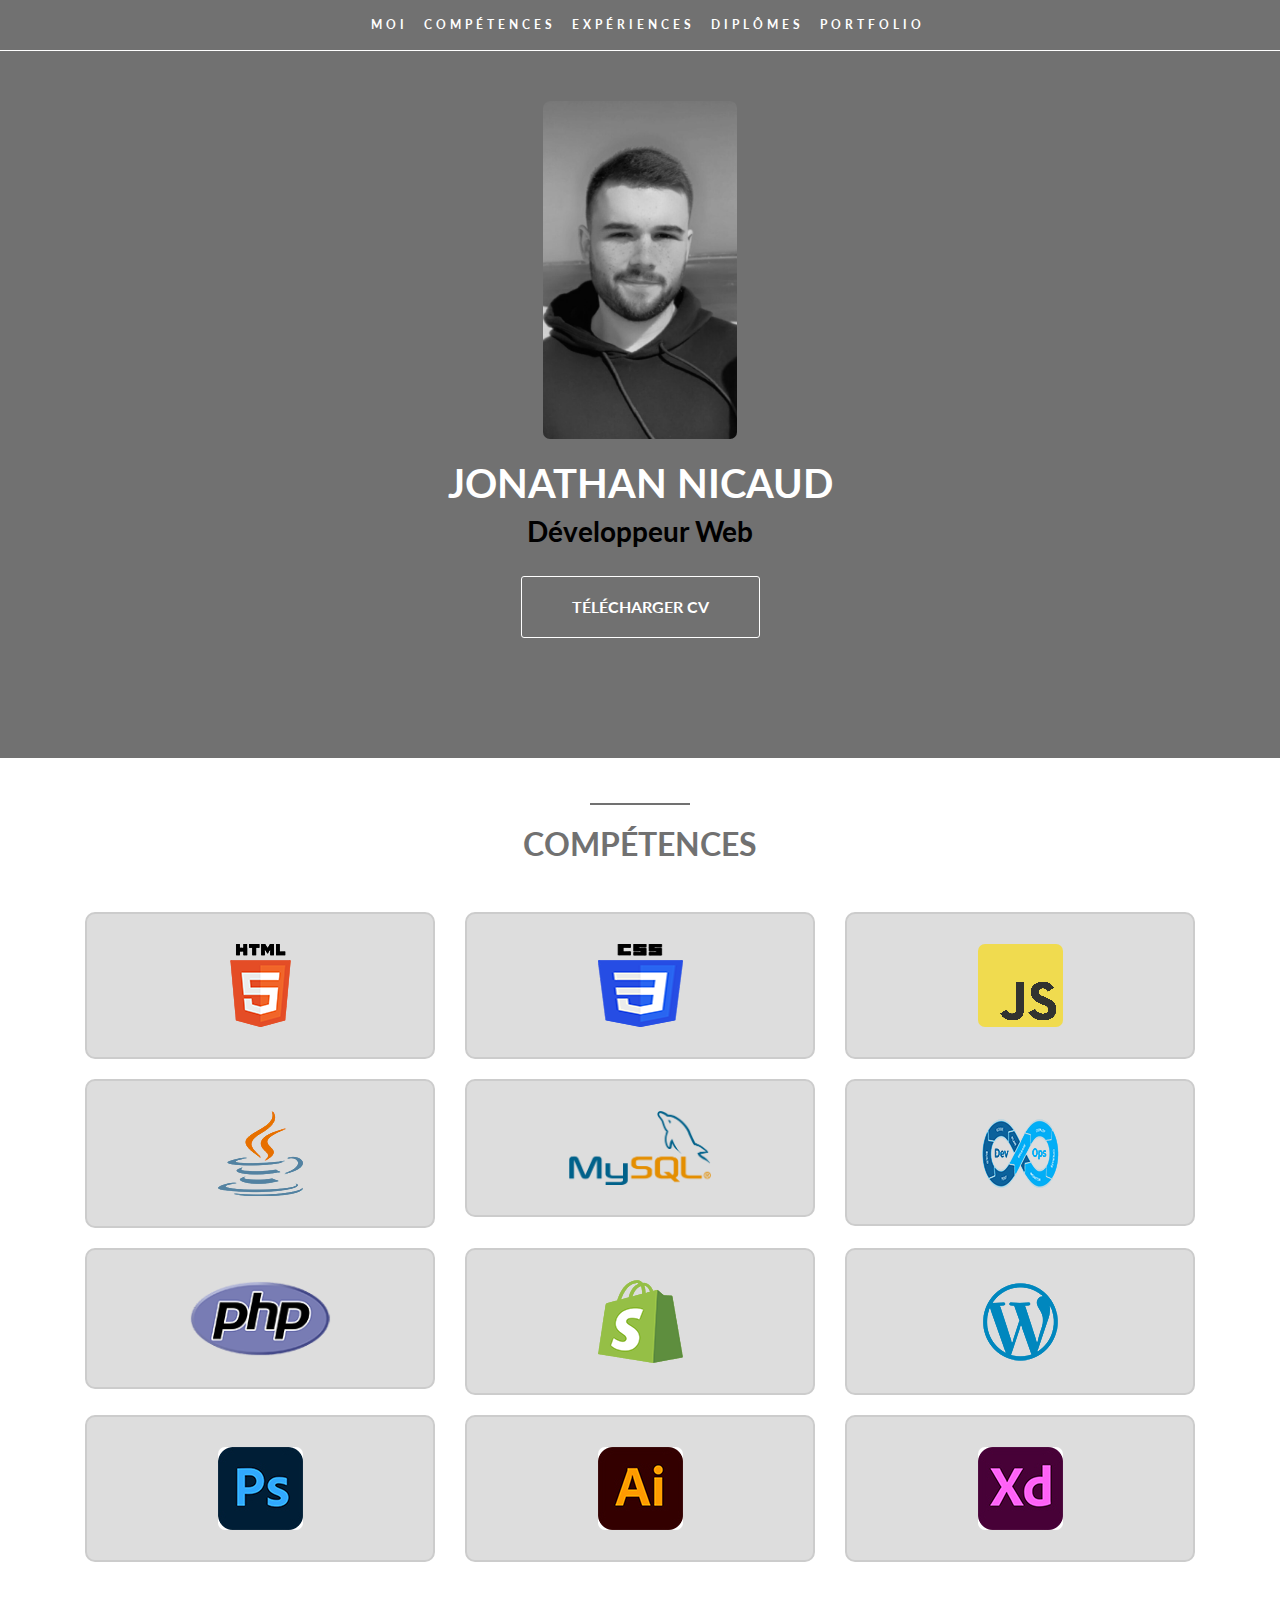
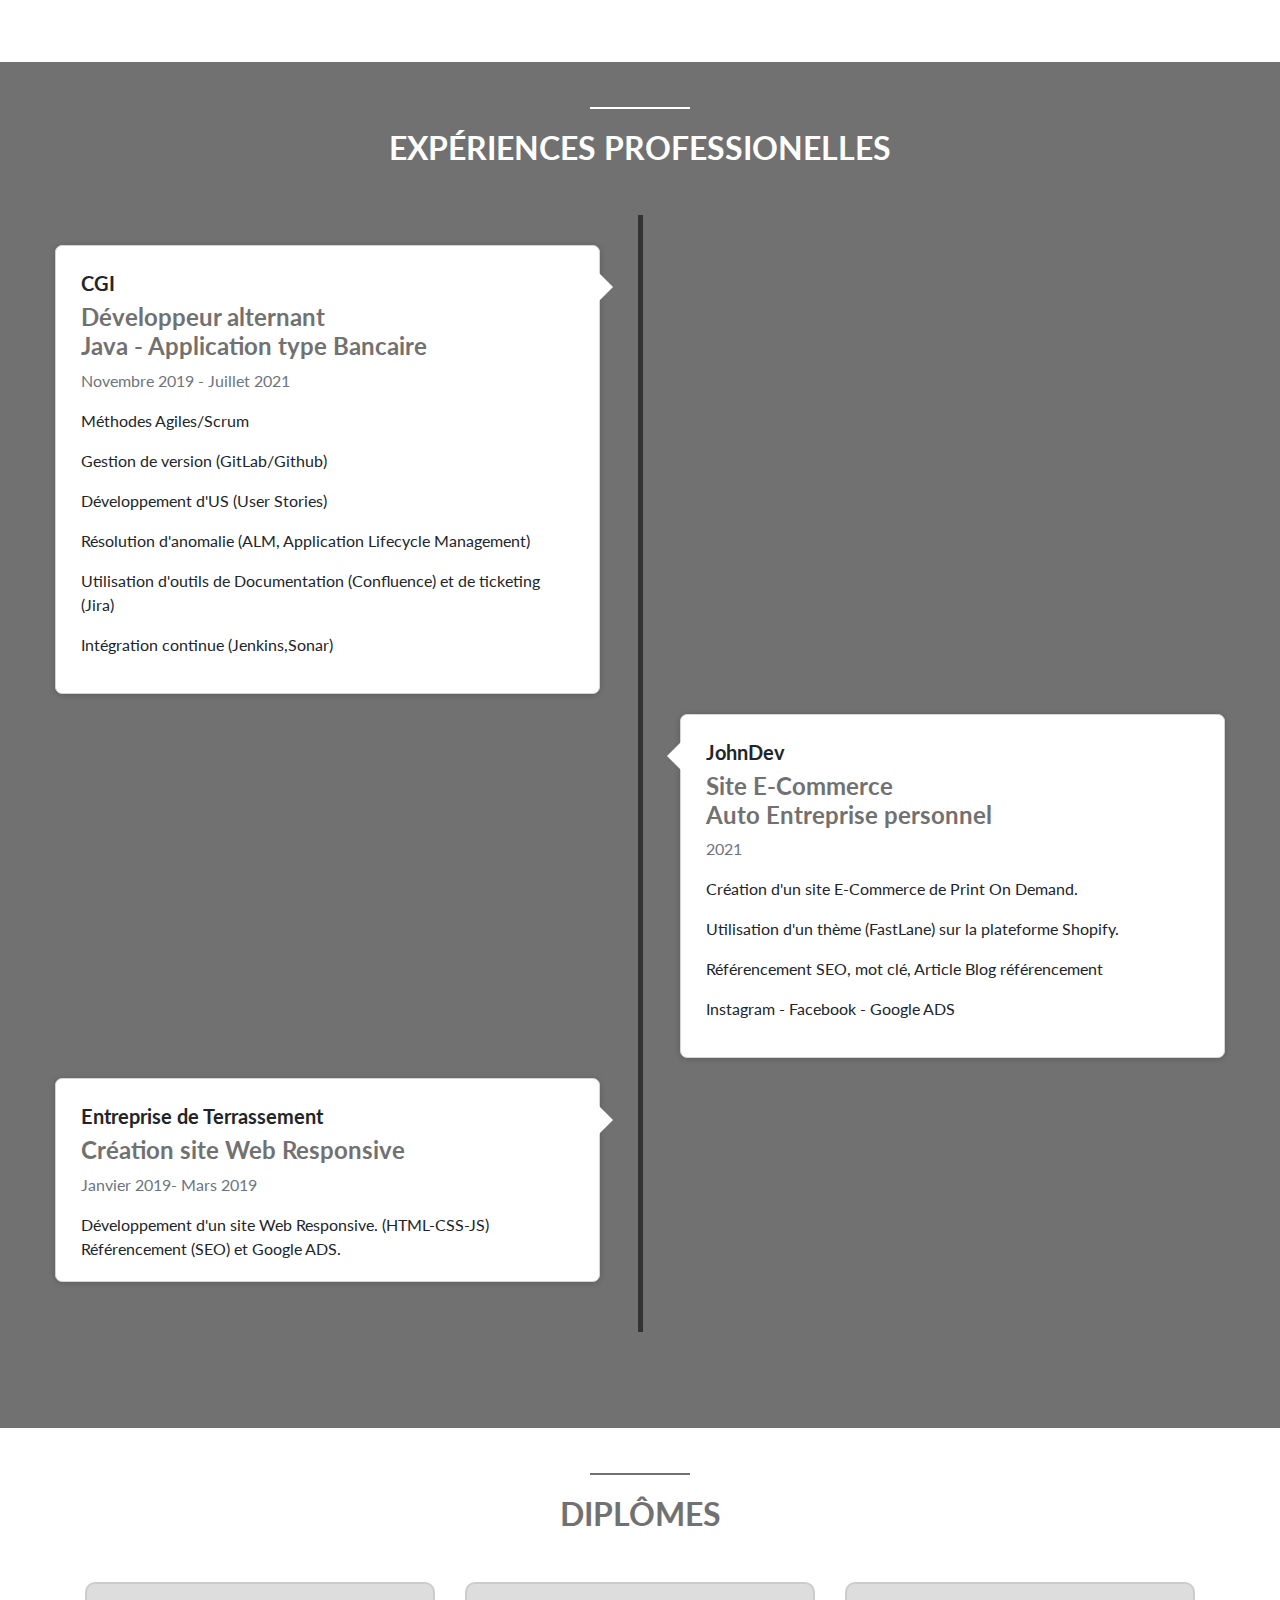
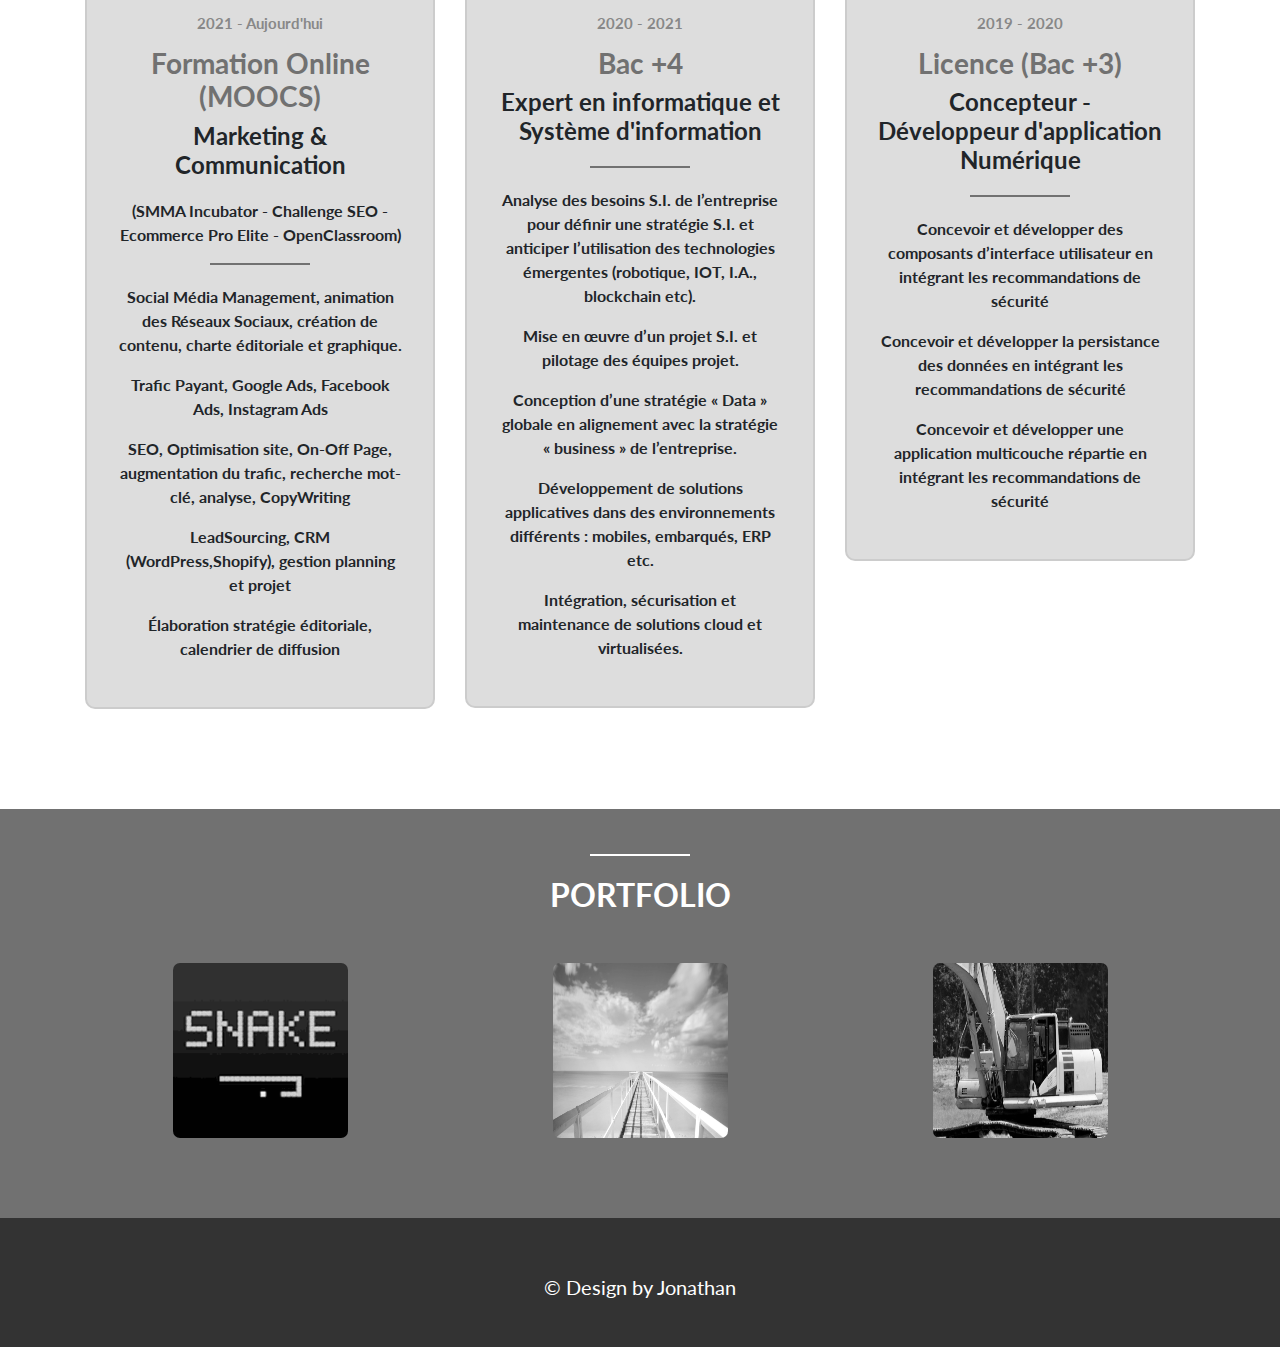
<file: Cv-Jonathan/index.html>
<!DOCTYPE html>
<html>
    <head>
    <title>CV Jonathan</title>
    <meta charset="utf-8"/>
    <meta name="viewport" content="width=device-width, initial-scale=1">
    <link rel="stylesheet" href="https://stackpath.bootstrapcdn.com/bootstrap/4.1.3/css/bootstrap.min.css" >
        
    <link rel="stylesheet" href="https://use.fontawesome.com/releases/v5.4.1/css/all.css" integrity="sha384-5sAR7xN1Nv6T6+dT2mhtzEpVJvfS3NScPQTrOxhwjIuvcA67KV2R5Jz6kr4abQsz" crossorigin="anonymous">
    <script src="https://code.jquery.com/jquery-3.3.1.min.js"></script>
    <script src="https://cdnjs.cloudflare.com/ajax/libs/popper.js/1.14.3/umd/popper.min.js" integrity="sha384-ZMP7rVo3mIykV+2+9J3UJ46jBk0WLaUAdn689aCwoqbBJiSnjAK/l8WvCWPIPm49" crossorigin="anonymous"></script>
<script src="https://stackpath.bootstrapcdn.com/bootstrap/4.1.3/js/bootstrap.min.js" integrity="sha384-ChfqqxuZUCnJSK3+MXmPNIyE6ZbWh2IMqE241rYiqJxyMiZ6OW/JmZQ5stwEULTy" crossorigin="anonymous"></script>
    <link href="https://fonts.googleapis.com/css?family=Lato" rel="stylesheet">
    <link rel="stylesheet" href="CSS/style.css">
    <script src="JS/script.js"></script>
  </head>

  <body data-spy="scroll" data-target=".navbar" data-offset="60">

      
    <nav class="navbar navbar-expand-md navbar-dark sticky-top">
        <a class="navbar-brand" href="#"></a>

        <button class="navbar-toggler" type="button" data-toggle="collapse" data-target="#myNavbar">
                <i class="fas fa-bars fa-lg"></i>
        </button>
        
        <div class="collapse navbar-collapse justify-content-center" id="myNavbar">
            <ul class="nav nav-pills navbar-nav">
                <li class="nav-item"><a class="nav-link" href="#about">Moi</a></li>
                <li class="nav-item"><a class="nav-link" href="#skills">Compétences</a></li>
                <li class="nav-item"><a class="nav-link" href="#experience">Expériences</a></li>
                <li class="nav-item"><a class="nav-link" href="#diplome">Diplômes</a></li>
                <li class="nav-item"><a class="nav-link" href="#portfolio">Portfolio</a></li>
            </ul>
        </div>
    </nav>

    <section id="about" class="container-fluid">
        <div class="col-8 col-lg-4 profile-picture">
            <img src="Images/image0.jpg" alt="Jonathan">
        </div>
        <div class="heading">
            <h1>Jonathan Nicaud</h1>
            <h3>Développeur Web</h3>
            <a href="Docs/CV-Jonathan.pdf" target="blank" class="button1">Télécharger CV</a>
        </div>
    </section>

          <section id="skills">
            <div class="grey-divider"></div>
            <div class="heading">
                <h2>Compétences</h2>
            </div>
            <div class="container">
                <div class="row">
                    <div class="col-lg-4">
                        <div class="imgCompetence">
                            <img src="Images/Html.png" alt="HTML">
                        </div>
                    </div>
                    <div class="col-lg-4">
                        <div class="imgCompetence">
                            <img src="Images/css.png" alt="CSS">
                        </div>
                    </div>
                    <div class="col-lg-4">
                        <div class="imgCompetence">
                            <img src="Images/JS.png" alt="JS">
                        </div>
                    </div>
                </div>        
                <div class="row">
                    <div class="col-lg-4">
                        <div class="imgCompetence">
                            <img src="Images/Java.png" alt="HTML">
                        </div>
                    </div>
                    <div class="col-lg-4">
                        <div class="imgCompetence">
                            <img src="Images/MySQL.png" alt="HTML">
                        </div>
                    </div>
                    <div class="col-lg-4">
                        <div class="imgCompetence">
                            <img src="Images/DevOps.png" alt="HTML">
                        </div>
                    </div>
                </div>
                <div class="row">
                    <div class="col-lg-4">
                        <div class="imgCompetence">
                            <img src="Images/711px-PHP-logo.png" alt="HTML">
                        </div>
                    </div>
                    <div class="col-lg-4">
                        <div class="imgCompetence">
                            <img src="Images/Shopify.png" alt="HTML">
                        </div>
                    </div>
                    <div class="col-lg-4">
                        <div class="imgCompetence">
                            <img src="Images/WP.png" alt="HTML">
                        </div>
                    </div>
                </div>
                <div class="row">
                    <div class="col-lg-4">
                        <div class="imgCompetence">
                            <img src="Images/AdobePS.jpg" alt="PS">
                        </div>
                    </div>
                    <div class="col-lg-4">
                        <div class="imgCompetence">
                            <img src="Images/AdobeAI.jpg" alt="AI">
                        </div>
                    </div>
                    <div class="col-lg-4">
                        <div class="imgCompetence">
                            <img src="Images/AdobeXD.jpg" alt="XD">
                        </div>
                    </div>
                </div>  
            <!--<div class="progress"> 
                        <div class="progress-bar" role="progressbar" aria-valuenow="60" aria-valuemin="0" aria-valuemax="100" style="width:70%">
                            <h5>HTML 70%</h5>
                        </div>
                    </div>
                    <div class="progress"> 
                        <div class="progress-bar" role="progressbar" aria-valuenow="60" aria-valuemin="0" aria-valuemax="100" style="width:70%">
                            <h5>CSS 70%</h5>
                        </div>
                    </div>
                    <div class="progress"> 
                        <div class="progress-bar" role="progressbar" aria-valuenow="30" aria-valuemin="0" aria-valuemax="100" style="width:50%">
                            <h5>JAVASCRIPT 50%</h5>
                        </div>
                    </div>
                    <div class="progress"> 
                        <div class="progress-bar" role="progressbar" aria-valuenow="30" aria-valuemin="0" aria-valuemax="100" style="width:70%">
                            <h5>BOOTSTRAP 70%</h5>
                        </div>
                    </div>
                </div>
                <div class="col-lg-6">
                    <div class="progress"> 
                        <div class="progress-bar" role="progressbar" aria-valuenow="30" aria-valuemin="0" aria-valuemax="100" style="width:50%">
                            <h5>JQUERY 50%</h5>
                        </div>
                    </div>
                    <div class="progress"> 
                        <div class="progress-bar" role="progressbar" aria-valuenow="60" aria-valuemin="0" aria-valuemax="100" style="width:60%">
                            <h5>PHP 60%</h5>
                        </div>
                    </div>
                    <div class="progress"> 
                        <div class="progress-bar" role="progressbar" aria-valuenow="30" aria-valuemin="0" aria-valuemax="100" style="width:60%">
                            <h5>MySQL 60%</h5>
                        </div>
                    </div>
                    <div class="progress"> 
                        <div class="progress-bar" role="progressbar" aria-valuenow="30" aria-valuemin="0" aria-valuemax="100" style="width:50%">
                            <h5>C# 50%</h5>
                        </div>
                    </div> 
                </div> -->
            </div> 
        </section>

        <section id="experience">
        
            <div class="container">
                <div class="white-divider"></div> <!-- White divider correspond à la barre blanche entre les sections -->
                 <div class="heading">
                    <h2>Expériences Professionelles</h2>
                </div>
                <ul class="timeline">
                    <li>
                        <div class="timeline-badge"><span class="fas fa-briefcase"></span></div>
                        <div class="timeline-panel-container">
                            <div class="timeline-panel">
                                <div class="timeline-heading">
                                    <h3>CGI</h3>
                                    <h4>Développeur alternant<br>Java - Application type Bancaire</h4>
                                    <p class="text-muted"><small class="fas fa-clock"></small>Novembre 2019 - Juillet 2021</p>
                                </div>
                                <div class="timeline-body">
                                    <p>Méthodes Agiles/Scrum</p>
                                    <p>Gestion de version (GitLab/Github)</p>
                                    <p>Développement d'US (User Stories)</p>
                                    <p>Résolution d'anomalie (ALM, Application Lifecycle Management)</p>
                                    <p>Utilisation d'outils de Documentation (Confluence) et de ticketing (Jira)</p>
                                    <p>Intégration continue (Jenkins,Sonar)</p>
                                </div>
                            </div>
                        </div>
                    </li>
                    <li>
                        <div class="timeline-badge"><span class="fas fa-briefcase"></span></div>
                        <div class="timeline-panel-container-inverted">
                            <div class="timeline-panel">
                                <div class="timeline-heading">
                                    <h3>JohnDev</h3>
                                    <h4>Site E-Commerce<br>Auto Entreprise personnel</h4>
                                    <p class="text-muted"><small class="fas fa-clock"></small> 2021 </p>
                                </div>
                                <div class="timeline-body">
                                    <p>Création d'un site E-Commerce de Print On Demand.</p>
                                    <p>Utilisation d'un thème (FastLane) sur la plateforme Shopify.</p>
                                    <p>Référencement SEO, mot clé, Article Blog référencement</p>
                                    <p>Instagram - Facebook - Google ADS</p>
                                </div>
                            </div>
                        </div>
                    </li>
                    <li>
                        <div class="timeline-badge"><span class="fas fa-briefcase"></span></div>
                        <div class="timeline-panel-container">
                            <div class="timeline-panel">
                                <div class="timeline-heading">
                                    <h3>Entreprise de Terrassement</h3>
                                    <h4>Création site Web Responsive</h4>
                                    <p class="text-muted"><small class="fas fa-clock"></small> Janvier 2019- Mars 2019</p>
                                </div>
                                <div class="timeline-body">
                                    Développement d'un site Web Responsive. (HTML-CSS-JS)<br>
                                    Référencement (SEO) et Google ADS.
                                </div>
                            </div>
                        </div>
                    </li>
                </ul>
            </div>
            
        </section>
      
      <section id="diplome">
            <div class="container">
                 <div class="grey-divider"></div>
                <div class="heading">
                    <h2>Diplômes</h2>
                </div>
                <div class="row">
                    <div class="col-lg-4">
                        <div class="diplome-block">
                            <h5>2021 - Aujourd'hui</h5>
                            <span class="fas fa-graduation-cap"></span>
                            <h3>Formation Online (MOOCS)</h3>
                            <h4>Marketing & Communication</h4>
                            <p>(SMMA Incubator - Challenge SEO -Ecommerce Pro Elite - OpenClassroom)</p>
                            <div class="grey-divider"></div>
                            <p>Social Média Management, animation des Réseaux Sociaux, création de contenu, charte éditoriale et graphique.</p>
                            <p>Trafic Payant, Google Ads, Facebook Ads, Instagram Ads</p>
                            <p>SEO, Optimisation site, On-Off Page, augmentation du trafic, recherche mot-clé, analyse, CopyWriting</p>
                            <p>LeadSourcing, CRM (WordPress,Shopify), gestion planning et projet</p>
                            <p>Élaboration stratégie éditoriale, calendrier de diffusion</p>
                        </div>
                    </div>
                    <div class="col-lg-4">
                        <div class="diplome-block">
                            <h5>2020 - 2021</h5>
                            <span class="fas fa-graduation-cap"></span>
                            <h3>Bac +4</h3>
                            <h4>Expert en informatique et Système d'information</h4>
                            <div class="grey-divider"></div>
                            <p>Analyse des besoins S.I. de l’entreprise pour définir une stratégie S.I. et anticiper l’utilisation des technologies émergentes (robotique, IOT, I.A., blockchain etc).</p>
                            <p>Mise en œuvre d’un projet S.I. et pilotage des équipes projet.</p>
                            <p>Conception d’une stratégie « Data » globale en alignement avec la stratégie « business » de l’entreprise.</p>
                            <p>Développement de solutions applicatives dans des environnements différents : mobiles, embarqués, ERP etc.</p>
                            <p>Intégration, sécurisation et maintenance de solutions cloud et virtualisées.</p>
                        </div>
                    </div>
                    <div class="col-lg-4">
                        <div class="diplome-block">
                            <h5>2019 - 2020</h5>
                            <span class="fas fa-graduation-cap"></span>
                            <h3>Licence (Bac +3)</h3>
                            <h4>Concepteur - Développeur d'application Numérique</h4>
                            <div class="grey-divider"></div>
                            <p>Concevoir et développer des composants d’interface utilisateur en intégrant les recommandations de sécurité</p>
                            <p>Concevoir et développer la persistance des données en intégrant les recommandations de sécurité</p>
                            <p>Concevoir et développer une application multicouche répartie en intégrant les recommandations de sécurité</p>
                        </div>
                    </div>
                </div>
            </div>
        </section>
        
      <section id="portfolio">
            <div class="container">
                <div class="white-divider"></div>
                <div class="heading">
                    <h2>Portfolio</h2>
                </div>
                <div class="row">
                    <div class="col-md-4">
                        <a href="Docs/Jeux%20Serpent%20(JavaScript)/" target="_blank">
                            <img class="img-snake" src="Images/t%C3%A9l%C3%A9chargement.png" alt="Snake">
                        </a>
                    </div>
                    <div class="col-md-4">
                        <a href="Docs/WebSite/Index.html" target="_blank">
                            <img class="img-TravelAgency" src="Images/main.jpg" alt="TravelAgency">
                        </a>
                    </div>
                     <div class="col-md-4">
                        <a href="https://nicaud-terrassements.fr" target="_blank">
                            <img class="img-snake" src="Images/NcdTerre.png" alt="Terrassement">
                        </a>
                    </div>
                </div>
            </div>  
        </section>
    
        <footer class="text-center">
            <a href="#about">
                <span class="fas fa-chevron-up"></span>
            </a>
            <h5>© Design by Jonathan</h5>
        </footer>
      
  </body>
    
</html>
</file>
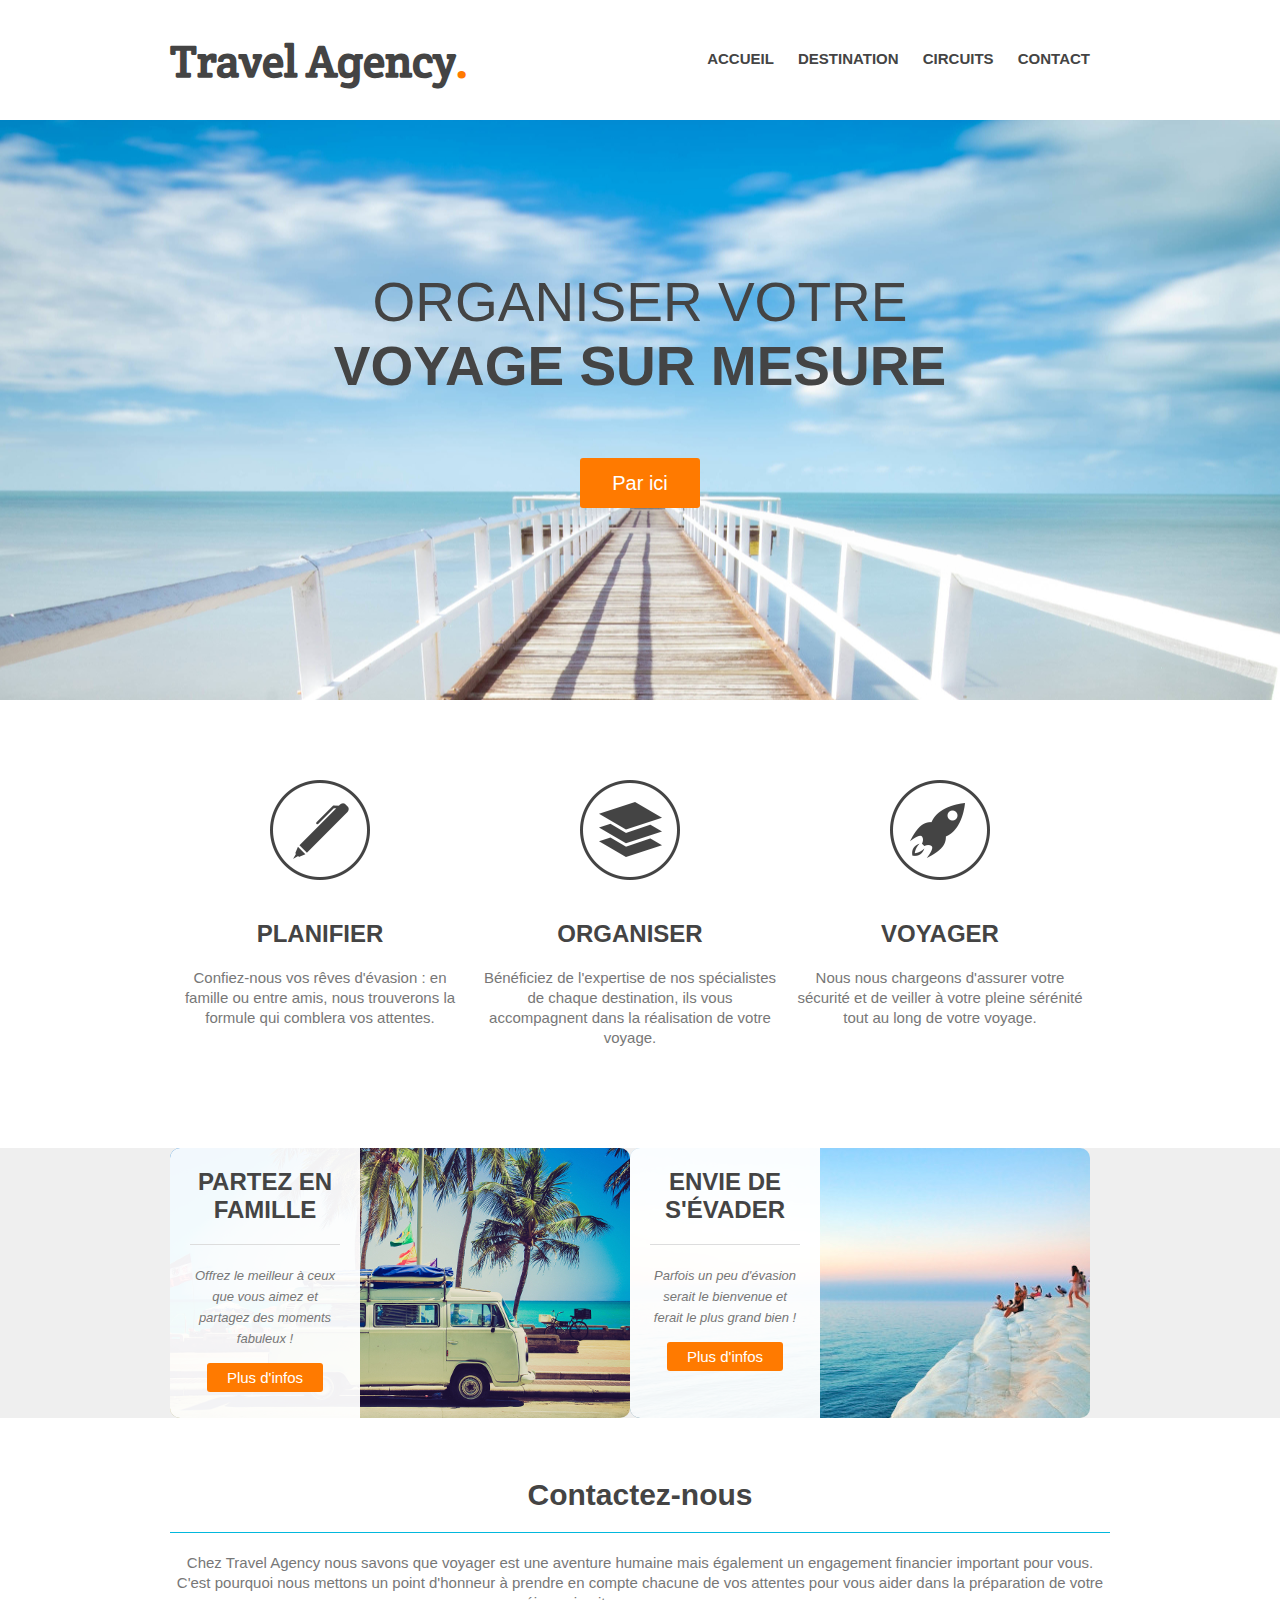
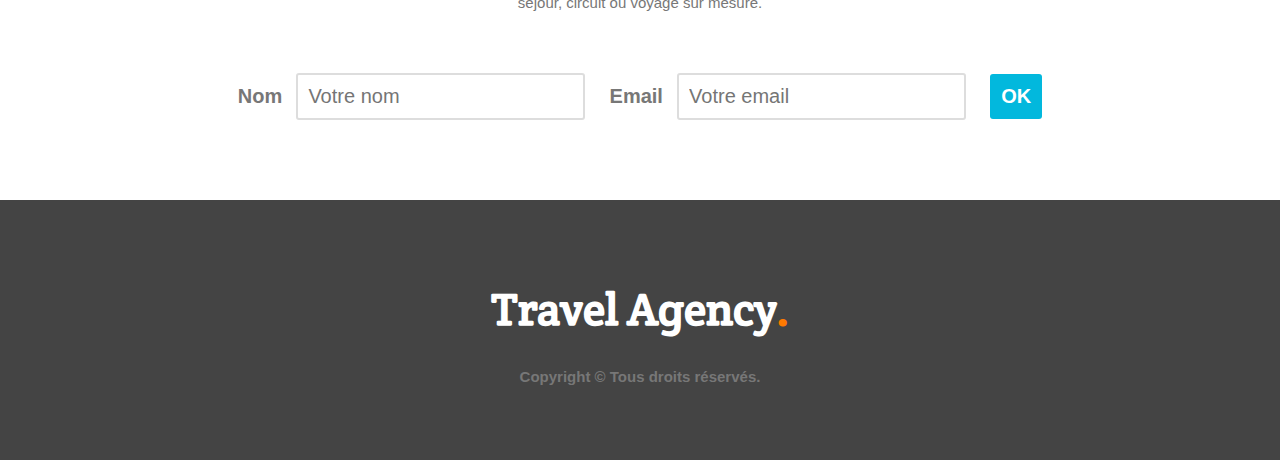
<file: Cv-Jonathan/Docs/WebSite/Index.html>
<!DOCTYPE HTML>
<html>
    <head>
        <meta charset="utf-8">
        <link href="Styles.css" rel="stylesheet">
        <link href='http://fonts.googleapis.com/css?family=Crete+Round' rel="stylesheet">
        <title>Travel Agency</title>
    </head>
    
    <body>
        
        <header>
            <div class="wrapper">
                <h1>Travel Agency<span class="orange">.</span></h1>
                <nav>
                    <ul>
                        <li><a href="#main-image">Accueil</a></li>
                        <li><a href="#steps">Destination</a></li>
                        <li><a href="#possibilities">Circuits</a></li>
                        <li><a href="#contact">Contact</a></li>
                    </ul>
                </nav>
            </div>
        </header>
        
        <section id="main-image">
            <div class="wrapper">
                <h2>Organiser votre<br><strong>voyage sur mesure</strong></h2>
                <a  href="#" class="button-1">Par ici</a>
            </div>
        </section>
        
        <section id="steps">
            <div class="wrapper">
                <ul>
                    <li id="steps-1">
                        <h4>Planifier</h4>
                        <p>Confiez-nous vos rêves d'évasion : en famille ou entre amis, nous trouverons la formule qui comblera vos attentes.</p>
                    </li>
                    <li id="steps-2">
                        <h4>Organiser</h4>
                        <p>Bénéficiez de l'expertise de nos spécialistes de chaque destination, ils vous accompagnent dans la réalisation de votre voyage.</p>
                    </li>
                    <li id="steps-3">
                        <h4>Voyager</h4>
                        <p>Nous nous chargeons d'assurer votre sécurité et de veiller à votre pleine sérénité tout au long de votre voyage.</p>
                    </li>
                    <div class="clear"></div>
                </ul>
            </div>
        </section>
        
        <section id="possibilities">
            <div class="wrapper">
                <article style="background-image: url(Images/article-image-1.jpg);">
                    <div class="overlay">
                        <h4>Partez en famille</h4>
                        <p><small>Offrez le meilleur à ceux que vous aimez et partagez des moments fabuleux !</small></p>
                         <a href="#" class="button-2">Plus d'infos</a>
                    </div>
                </article>
                
                <article style="background-image: url(Images/article-image-2.jpg);">
                    <div class="overlay">
                        <h4>Envie de s'évader</h4>
                        <p><small>Parfois un peu d'évasion serait le bienvenue et ferait le plus grand bien !</small></p>
                         <a href="#" class="button-2">Plus d'infos</a>
                    </div>
                </article>
                
                <div class="clear"></div>
                
            </div>
        </section>
        
        <section id="contact">
            <div class="wrapper">
                <h3>Contactez-nous</h3>
                <p>Chez Travel Agency nous savons que voyager est une aventure humaine mais également un engagement financier important pour vous. C'est pourquoi nous mettons un point d'honneur à prendre en compte chacune de vos attentes pour vous aider dans la préparation de votre séjour, circuit ou voyage sur mesure.</p>
                
                <form>
                    <label for="name">Nom</label>
                    <input type="text" id="name" placeholder="Votre nom">
                    
                      <label for="name">Email</label>
                    <input type="text" id="email" placeholder="Votre email">
                    
                    <input type="submit" value ="OK" class="button-3">
                </form>
            </div>
        </section>
        
        <footer>
            <div class="wrapper">
                <h1>Travel Agency<span class="orange">.</span></h1>
                <div class="copyright">Copyright © Tous droits réservés.</div>
            </div>
        </footer>
        
    </body>
    
</html>
</file>
<file: Cv-Jonathan/CSS/style.css>
/* GENERAL */
body
{
    font-family: 'Lato', sans-serif;
}
h1,h2,h3,h4,h5,h6
{
    font-weight: bold;
}
img
{
    max-width: 50%;
    height: auto;
    border-radius: 7px;
}
ul,ol
{
    list-style:none;
}
section
{
    padding: 45px 0px 80px 0;
}
section .heading
{
    text-align: center;
    padding-bottom: 40px;
}
section .heading h2
{
    text-transform: uppercase;
    font-weight: bold;
}
.grey-divider /* Ligne rouge au dessus de compétence */
{
    width: 100px;
    height: 2px;
    background: #717171;
    margin: 0 auto 20px;

}
.white-divider /* Ligne blanche au dessus de Experience */
{
    width: 100px;
    height: 2px;
    background: #fff;
    margin: 0 auto 20px;
}


/* MENU */
.navbar 
{
    background-color: #717171;
    font-size: 12px;
    border-bottom: 1px solid #fff;
    letter-spacing: 4px;
    text-transform: uppercase;
    font-weight: bold;
}
.nav-pills .nav-link
{
    color: #fff !important;
    text-align: center;
}
.nav-pills .nav-link.active,  .nav-pills .nav-link:hover
{
    color: #717171 !important;
    background-color: #fff !important;
}
.navbar-toggler
{
    color: #fff !important;
    border-style: none;
}

/* ABOUT */
#about
{
    padding-top: 50px;
    background: #717171;
}

.profile-picture
{
    text-align: center;
    margin: 0 auto;
    float: none;
}
#about .heading h1
{
    color: #fff;
    text-transform: uppercase;
    margin-top: 20px;
}
#about .heading h3
{
    color: #000;
}
.button1
{
    font-weight: bold;
    text-transform: uppercase;
    color: white;
    border: 1px solid white;
    display: inline-block;
    margin-top:  20px;
    padding: 18px 50px;
    border-radius: 3px;
    transition: all 0.3s ease-in 0s;
}
.button1:hover
{
    background: white;
    color: #717171;
    text-decoration: none;
}

/* SKILLS */
#skills
{
    background: #fff;
}

#skills .heading h2 
{
    color: #717171;
}
#skills .progress
{
    height: auto;
    margin: 30px 20px;
    background: #ddd;
}
#skills .progress-bar
{
    background: #717171;
}
#skills .progress h5
{
    margin-top: 5px;
    text-shadow: 1px 1px 1px #000;
}
.imgCompetence
{
    width:100%;
    margin: 0 auto;
    text-align: center;
    padding: 30px;
    background: #ddd;
    border-radius: 10px;
    border: 2px solid #ccc;
    margin-bottom: 20px;

}


/* EXPERIENCE */
#experience
{
    background: #717171;
}
#experience .heading h2
{
    color: #fff;
}
.timeline
{
    padding: 30px 10px;
    position: relative;
}
.timeline:before
{
    top: 0;
    bottom: 0;
    position: absolute;
    content: " ";
    width: 5px;
    background-color: #333;
    left: 50%;
    margin-left: -2.5px;
}
.timeline > li
{
    margin-bottom: 20px;
    position: relative;
}
.timeline > li:after
{
    clear: both;
}
.timeline > li:before, .timeline > li:after
{
    content: " ";
    display: table;
}
.timeline li .timeline-badge
{
    color: #717171;
    width: 50px;
    line-height: 50px;
    font-size: 20px;
    text-align: center;
    position: absolute;
    top: 16px;
    left: 50%;
    margin-left: -25px;
    background-color: #ddd;
    border-radius: 50%;
}
.timeline-panel-container
{
    width: 50%;
    float: left;
}
.timeline-panel-container-inverted
{
    width: 50%;
    float: right;
}
.timeline-panel
{
    width: 100%;
    float: right;
    margin-right: 40px;
    border: 1px solid #d4d4d4;
    border-radius: 7px;
    padding: 20px 25px;
    position: relative;
    box-shadow: 0 1px 6px rgba(0,0,0, 0.175);
    background: #fff;
}
.timeline-panel-container-inverted .timeline-panel
{
    float: left;
    margin-left: 40px;
}
.timeline-panel:after
{
    position:absolute;
    top: 27px;
    right: -14px;
    display:inline-block;
    border-top: 14px solid transparent;
    border-left: 14px solid #fff;
    border-right: 0 solid #fff;
    border-bottom: 14px solid transparent;
    content: " ";
}
.timeline-panel-container-inverted .timeline-panel:after
{
    border-left-width: 0;
    border-right-width: 14px;
    left: -14px;
    right: auto;
}
.timeline-heading h3
{
    margin-top: 5px;
    font-size: 20px;
}
.timeline-heading h4
{
     color: #717171;
}


/* DIPLOMES */
#diplome
{
    background: #fff;
}
#diplome .heading h2
{
    color: #717171;
}
.diplome-block
{
    width:100%;
    margin: 0 auto;
    text-align: center;
    padding: 30px;
    background: #ddd;
    border-radius: 10px;
    border: 2px solid #ccc;
    margin-bottom: 20px;

}
.diplome-block h5
{
    color: #888;
    font-size: 15px;
    margin-bottom: 15px;
}
.diplome-block .fas
{
    font-size: 35px;
}
.diplome-block h3
{
     color: #717171;
}
.diplome-block h4
{
   margin-bottom: 20px;
}
.diplome-block p
{
  font-weight: bold;
}
.diplome-block .red-divider
{
    margin-bottom: 20px;
}


/* PORTFOLIO */
#portfolio
{
    background: #717171;
}
#portfolio .heading h2
{
    color: #fff;
}
#portfolio img /* à changer pour centrer l'image */
{
    width: 100%;
    height: 100%;
    display: block;
    margin-left: auto;
    margin-right: auto;
    filter: grayscale(100%);
    -webkit-filter: grayscale(100%);
}
#portfolio img:hover /* lorsque l'on passe la souris dessus */
{
     filter: none;
    -webkit-filter: none; 
}
#portfolio .col-md-6 /* pour les colonnes, si col-md-4, margin = 20px; */
{
    margin-bottom: 40px;
}

/* RECOMMANDATION

#recommandations
{
    background: #fff;
}
#recommandations .heading h2
{
    color: #717171;
}
.fas.fa-chevron-left, .fas.fa-chevron-right
{
    background-image: none;
    color: #717171;
}
.carousel-indicators
{
    bottom: 0px;
}
.carousel-indicators li
{
    width: 10px;
    height: 10px;
    border-radius: 100%;
    border: 1px solid #717171;
}
.carousel-indicators li.active
{
    background-color: #717171;
}
#myCarousel .carousel-item
{
    padding: 40px 30px;
}
#myCarousel .carousel-item h3
{
    color: #717171;
    font-style: italic;
} */


/* FOOTER */
footer
{
    background: #333;
    padding: 20px 0 40px;
}
footer .fas{
    font-size:  25px;
    margin: 20px;
    color: #717171;
    height: 30px;
}
footer .fas:hover
{
    font-size:  27px;
}
footer h5
{
    color: #fff;
    font-weight: normal;
}
</file>
<file: Cv-Jonathan/Docs/WebSite/Styles.css>
/* GENERAL */

*
{
    margin: 0;
    padding: 0;
}
body
{
    font-family: Arial,sans-serif;
    font-size: 15px;
}
h1,h2,h3,h4
{
    color: #444;
}
h1
{
    font-family: 'Crete Round', serif;
    font-size: 45px;
}
h2
{
    font-size: 55px;
}
h3
{
    font-size: 30px;
}
h4
{
    font-size: 24px;
}
p
{
    line-height: 20px;
    color: #777;
}
ul
{
    list-style: none;
}
a
{
    text-decoration: none;
    color: #444;
}
.wrapper
{
    width: 940px;
    margin: 0 auto;
    padding: 0 10px;
}
.orange
{
    color: #ff7a00;
}
.clear
{
    clear:both;
}
small
{
    font-size: 13px;
    font-style: italic;
}

/* HEADER */

header
{
    height: 120px;
}
header h1
{
    float: left;
    margin-top: 32px;
}
header nav
{
    float: right;
    margin-top: 50px;
}
header nav ul li
{
    display: inline-block;
}
header nav ul li a
{
    text-transform: uppercase;
    font-weight: bold;
    margin-right: 20px;
}

/* MAIN IMAGE */

#main-image
{
    height: 580px;
    background: url('Images/main.jpg')center;
}
#main-image h2
{
    font-weight: normal;
    text-transform: uppercase;
    text-align: center;
    padding: 150px 0 40px 0;
    margin-bottom: 20px;
}
.button-1
{
    display: block;
    width: 120px;
    height: 50px;
    background: #ff7a00;
    color: #fff;
    font-size: 20px;
    margin: 0 auto;
    line-height: 50px;
    text-align: center;
    border-radius: 3px;
}
.button-1:hover
{
   background: #02b8dd; 
}

/* STEPS */

#steps ul
{
    margin: 80px 0;
}
#steps ul li
{
    width: 300px;
    float:left;
    padding-top: 140px;
    text-align: center;
    margin-right: 10px;
}
#steps h4
{
    text-transform: uppercase;
    margin-bottom: 20px;
}
#steps p
{
    margin-bottom: 20px;
}
#steps-1
{
    background: url('Images/steps-icon-1.png') no-repeat top center;
}
#steps-2
{
    background: url('Images/steps-icon-2.png') no-repeat top center;
}
#steps-3
{
     background: url('Images/steps-icon-3.png')no-repeat top center;
}

/* POSSIBILITIES */

#possibilities
{
    background-color: #efefef;
    padding: 60p 0;
}
#possibilities article
{
    width: 460px;
    height: 270px;
    float:left;
    border-radius: 10px;
}
#possibilities article: first-child
{
    margin-right: 20px;
}
.overlay
{
    background: rgba(255,255,255, 0.95);
    height: 100%;
    width : 190px;
    padding: 20px;
    border-radius: 10px 0 0 10px;
    text-align: center;
    box-sizing: border-box;
}
article h4
{
    border-bottom: 1px solid #ddd;
    padding-bottom: 20px;
    text-transform: uppercase;
    margin-bottom: 20px;
    text-align: center;
}
#possibilities p
{
    text-align: center;
    margin-bottom: 20px;
}
.button-2
{
    color: #fff;
    background-color: #ff7a00;
    padding: 6px 20px;
    border-radius: 3px;
}
.button-2 :hover
{
    color: #fff;
    background-color: #02b8dd;
}

/* CONTACT */

#contact
{
    padding: 60px 0;
    text-align: center;
}
#contact h3
{
    width: 400px
    text-transform: uppercase;
    margin: 0 auto 20px auto;
    border-bottom: 1px solid #02b8dd;
    padding-bottom: 20px;
}
form
{
    margin: 60px 0 20px 0;
}
label
{
    font-weight: bold;
    font-size: 20px;
    margin-right: 10px;
    color: #777;
}
input[type="text"]
{
    padding: 10px;
    font-size: 20px;
    margin-right : 20px;
    border: 2px solid #ddd;
    border-radius: 3px;
}
.button-3
{
    color: #fff;
    font-size: 20px;
    font-weight: bold;
    padding: 11px;
    background-color: #02b8dd;
    border-style: none;
    border-radius: 3px;
}
.button-3:hover
{
    color: #fff;
    background-color: #444;
}

/* FOOTER */

footer
{
    height: 260px;
    background-color: #444;
}
footer h1
{
    color: #fff;
    text-align: center;
    padding-top: 80px;
}
.copyright
{
    text-align: center;
    font-weight: bold;
    padding-top: 30px;
    color: #777;
}
</file>
